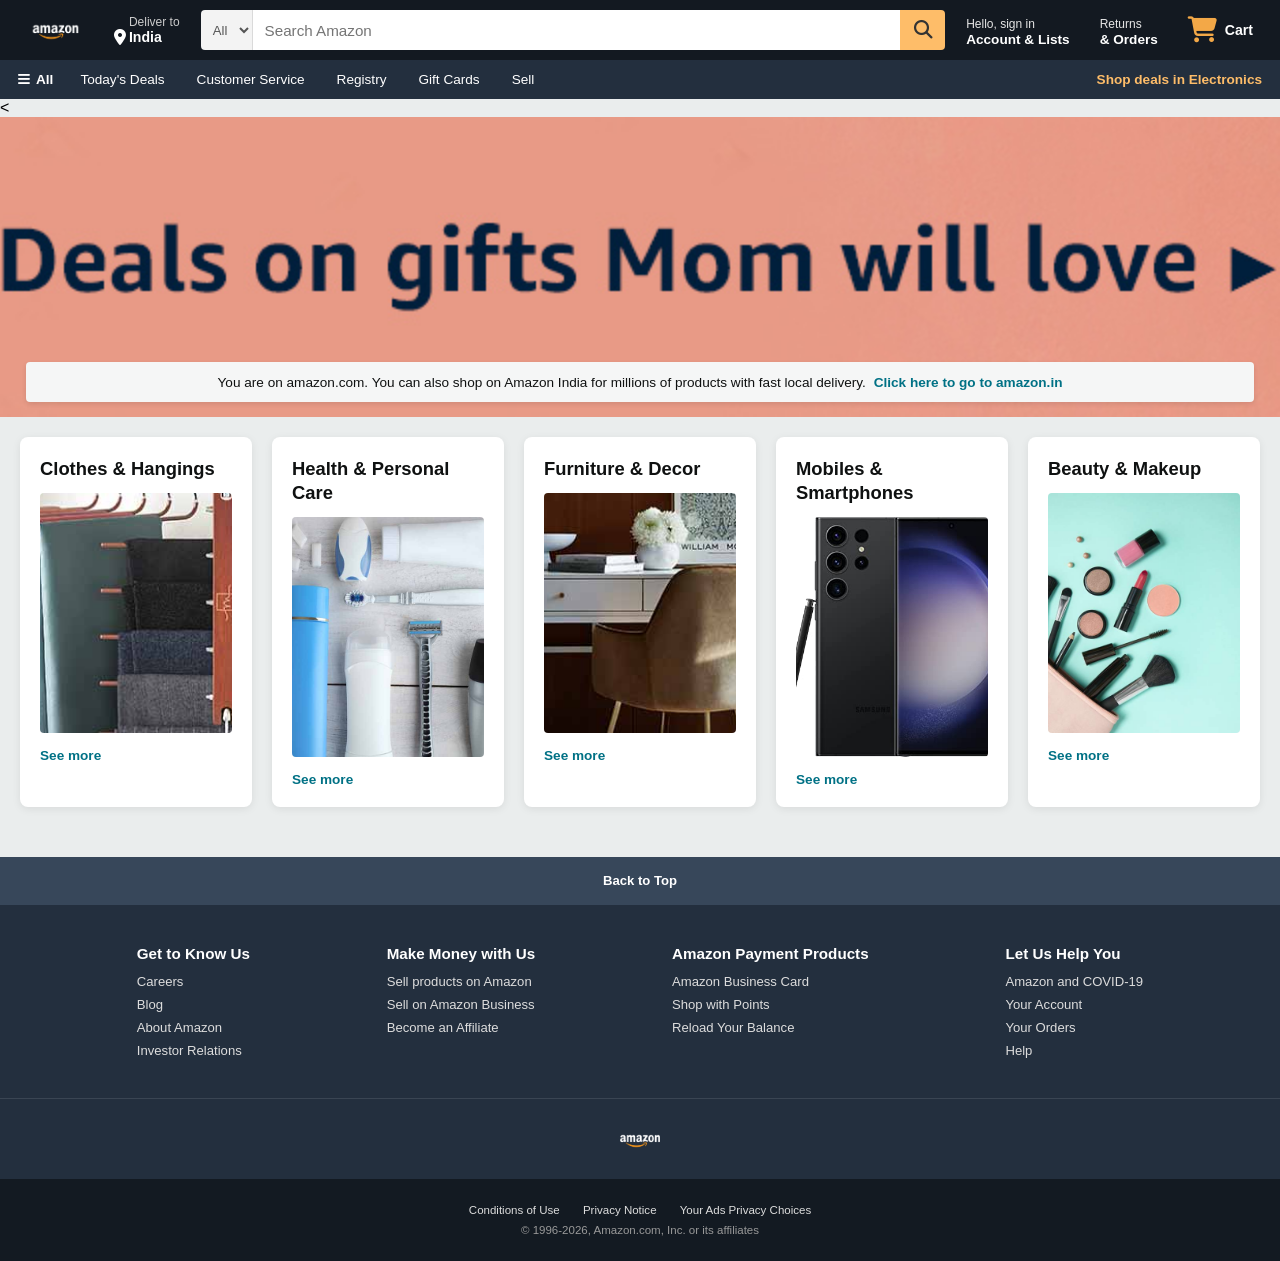
<file: index.html>
<!DOCTYPE html>
<html lang="en">
<head>
    <meta charset="UTF-8">
    <meta name="viewport" content="width=device-width, initial-scale=1.0">
    <title>Amazon Clone</title>
    <link rel="stylesheet" href="style.css">
    <link rel="stylesheet" href="https://cdnjs.cloudflare.com/ajax/libs/font-awesome/6.4.0/css/all.min.css">
</head>
<body>
    <!-- Navbar Header -->
    <header>
        <div class="navbar">
            <div class="nav-logo border">
                <div class="logo">
                    <img src="amazon_logo (1).png" alt="Amazon Logo">
                </div>
            </div>

            <div class="nav-address border">
                <p class="add-first">Deliver to</p>
                <div class="add-icon">
                    <i class="fa-solid fa-location-dot"></i>
                    <p class="add-second">India</p>
                </div>
            </div>

            <div class="nav-search">
                <select class="search-select">
                    <option>All</option>
                </select>
                <input placeholder="Search Amazon" class="search-input">
                <div class="search-icon">
                    <i class="fa-solid fa-magnifying-glass"></i>
                </div>
            </div>

            <div class="nav-signin border">
                <p><span>Hello, sign in</span></p>
                <p class="nav-second">Account & Lists</p>
            </div>

            <div class="nav-return border">
                <p><span>Returns</span></p>
                <p class="nav-second">& Orders</p>
            </div>

            <div class="nav-cart border">
                <i class="fa-solid fa-cart-shopping"></i>
                Cart
            </div>
        </div>

        <!-- Panel / Sub Header -->
        <div class="panel">
            <div class="panel-all">
                <i class="fa-solid fa-bars"></i>
                All
            </div>
            <div class="panel-ops">
                <p>Today's Deals</p>
                <p>Customer Service</p>
                <p>Registry</p>
                <p>Gift Cards</p>
                <p>Sell</p>
            </div>
            <div class="panel-deals">
                Shop deals in Electronics
            </div>
        </div>
    </header>

    <!-- Hero Section -->
    <
<div class="hero-section">
    <div class="hero-msg">
        <p>You are on amazon.com. You can also shop on Amazon India for millions of products with fast local delivery. <a href="#">Click here to go to amazon.in</a></p>
    </div>
</div>

    <!-- Shop Content / Grid Boxes -->
    <div class="shop-section">
        <div class="box1 box">
            <div class="box-content">
                <h2>Clothes & Hangings</h2>
                <div class="box-img" style="background-image: url('box1_image.jpg');"></div>
                <p>See more</p>
            </div>
        </div>

        <div class="box2 box">
            <div class="box-content">
                <h2>Health & Personal Care</h2>
                <div class="box-img" style="background-image: url('box2_image.jpg');"></div>
                <p>See more</p>
            </div>
        </div>

        <div class="box3 box">
            <div class="box-content">
                <h2>Furniture & Decor</h2>
                <div class="box-img" style="background-image: url('box3_image.jpg');"></div>
                <p>See more</p>
            </div>
        </div>

        <div class="box4 box">
            <div class="box-content">
                <h2>Mobiles & Smartphones</h2>
                <div class="box-img" style="background-image: url('box4_image.jpg');"></div>
                <p>See more</p>
            </div>
        </div>

        <div class="box5 box">
            <div class="box-content">
                <h2>Beauty & Makeup</h2>
                <div class="box-img" style="background-image: url('box5_image.jpg');"></div>
                <p>See more</p>
            </div>
        </div>
    </div>

    <!-- Footer -->
    <footer>
        <div class="foot-panel1">
            Back to Top
        </div>

        <div class="foot-panel2">
            <ul>
                <p>Get to Know Us</p>
                <a href="#">Careers</a>
                <a href="#">Blog</a>
                <a href="#">About Amazon</a>
                <a href="#">Investor Relations</a>
            </ul>
            <ul>
                <p>Make Money with Us</p>
                <a href="#">Sell products on Amazon</a>
                <a href="#">Sell on Amazon Business</a>
                <a href="#">Become an Affiliate</a>
            </ul>
            <ul>
                <p>Amazon Payment Products</p>
                <a href="#">Amazon Business Card</a>
                <a href="#">Shop with Points</a>
                <a href="#">Reload Your Balance</a>
            </ul>
            <ul>
                <p>Let Us Help You</p>
                <a href="#">Amazon and COVID-19</a>
                <a href="#">Your Account</a>
                <a href="#">Your Orders</a>
                <a href="#">Help</a>
            </ul>
        </div>

        <div class="foot-panel3">
            <div class="logo">
                <img src="amazon_logo (1).png" alt="Amazon Logo">
            </div>
        </div>

        <div class="foot-panel4">
            <div class="pages">
                <a href="#">Conditions of Use</a>
                <a href="#">Privacy Notice</a>
                <a href="#">Your Ads Privacy Choices</a>
            </div>
            <div class="copyright">
                © 1996-2026, Amazon.com, Inc. or its affiliates
            </div>
        </div>
    </footer>
</body>
</html>
</file>
<file: style.css>
* {
    margin: 0;
    padding: 0;
    box-sizing: border-box;
    font-family: "Amazon Ember", Arial, sans-serif;
}

body {
    background-color: #eaeded;
}

/* ================= Navbar Style ================= */
.navbar {
    height: 60px;
    background-color: #131921;
    color: white;
    display: flex;
    align-items: center;
    justify-content: space-between;
    padding: 0px 18px;
    gap: 12px;
}

.border {
    border: 1px solid transparent;
    border-radius: 2px;
    padding: 5px 8px;
    cursor: pointer;
    transition: border 0.1s ease-in-out;
}

.border:hover {
    border: 1px solid white;
}

/* Logo */
.nav-logo {
    display: flex;
    align-items: center;
}

.logo img {
    height: 32px;
    object-fit: contain;
    margin-top: 8px;
}

/* Address Box */
.add-first {
    color: #ccc;
    font-size: 0.75rem;
    margin-left: 15px;
}

.add-second {
    font-size: 0.88rem;
    font-weight: 700;
}

.add-icon {
    display: flex;
    align-items: center;
    gap: 3px;
}

.add-icon i {
    font-size: 1rem;
    color: #ffffff;
}

/* Search Bar */
.nav-search {
    display: flex;
    flex: 1;
    max-width: 800px;
    height: 40px;
    border-radius: 4px;
    overflow: hidden;
    transition: box-shadow 0.2s ease;
}

.nav-search:focus-within {
    box-shadow: 0 0 0 3px #f3a847;
}

.search-select {
    background-color: #f3f3f3;
    width: 52px;
    text-align: center;
    border: none;
    font-size: 0.82rem;
    color: #555;
    cursor: pointer;
    border-right: 1px solid #dadada;
}

.search-select:hover {
    background-color: #e6e6e6;
    color: #111;
}

.search-input {
    flex: 1;
    font-size: 0.95rem;
    border: none;
    padding: 0 12px;
    outline: none;
}

.search-icon {
    width: 45px;
    display: flex;
    justify-content: center;
    align-items: center;
    font-size: 1.15rem;
    background-color: #febd69;
    color: #333;
    cursor: pointer;
    transition: background-color 0.2s ease;
}

.search-icon:hover {
    background-color: #f3a847;
}

/* Sign In & Orders */
span {
    font-size: 0.75rem;
    color: #e6e6e6;
}

.nav-second {
    font-size: 0.85rem;
    font-weight: 700;
}

/* Cart */
.nav-cart {
    display: flex;
    align-items: center;
    gap: 8px;
    font-size: 0.88rem;
    font-weight: 700;
}

.nav-cart i {
    font-size: 26px;
    color: #f3a847;
}

/* ================= Sub Panel Navigation ================= */
.panel {
    height: 39px;
    background-color: #232f3e;
    display: flex;
    color: white;
    align-items: center;
    padding: 0 18px;
    gap: 20px;
    font-size: 0.85rem;
}

.panel-all {
    font-weight: 700;
    display: flex;
    align-items: center;
    gap: 6px;
    cursor: pointer;
}

.panel-ops {
    display: flex;
    gap: 18px;
}

.panel-ops p {
    cursor: pointer;
    padding: 4px 6px;
    border: 1px solid transparent;
    border-radius: 2px;
}

.panel-ops p:hover {
    border: 1px solid white;
}

.panel-deals {
    margin-left: auto;
    font-weight: 700;
    color: #febd69;
    cursor: pointer;
}

.panel-deals:hover {
    text-decoration: underline;
}

/* ================= Hero Banner Section ================= */
.hero-section {
    background-image: url('top.jpg');
    background-size: cover;
    background-position: center;
    height: 300px;
    display: flex;
    justify-content: center;
    align-items: flex-end;
    position: relative;
}

/* Gradient opacity kadhun taakli aahe jya mule image clear disel */
.hero-msg {
    background-color: #f5f6f6;
    color: #0f1111;
    height: 40px;
    display: flex;
    align-items: center;
    justify-content: center;
    font-size: 0.85rem;
    width: 96%;
    margin-bottom: 15px;
    border-radius: 4px;
    box-shadow: 0 2px 5px rgba(0,0,0,0.1);
}

.hero-msg a {
    color: #007185;
    text-decoration: none;
    font-weight: 600;
    margin-left: 4px;
}

/* ================= Shop Cards Section ================= */
.shop-section {
    display: flex;
    flex-wrap: wrap;
    justify-content: space-between;
    padding: 20px;
    gap: 20px;
    margin-top: 0; 
}

.box {
    flex: 1 1 calc(20% - 16px);
    min-width: 230px;
    background-color: white;
    padding: 20px;
    border-radius: 8px;
    box-shadow: 0 2px 8px rgba(0, 0, 0, 0.08);
    transition: transform 0.2s ease, box-shadow 0.2s ease;
}

.box:hover {
    transform: translateY(-4px);
    box-shadow: 0 6px 16px rgba(0, 0, 0, 0.12);
}
.box-content h2 {
    font-size: 1.15rem;
    font-weight: 700;
    color: #0f1111;
    margin-bottom: 12px;
    line-height: 1.3;
}

.box-img {
    height: 240px;
    background-size: cover;
    background-position: center;
    border-radius: 4px;
    margin-bottom: 15px;
    transition: opacity 0.2s ease;
}

.box:hover .box-img {
    opacity: 0.95;
}

.box-content p {
    color: #007185;
    font-size: 0.85rem;
    font-weight: 600;
    cursor: pointer;
}

.box-content p:hover {
    color: #c7511f;
    text-decoration: underline;
}

/* ================= Footer Style ================= */
footer {
    margin-top: 30px;
}

.foot-panel1 {
    background-color: #37475a;
    color: white;
    height: 48px;
    display: flex;
    justify-content: center;
    align-items: center;
    font-size: 0.82rem;
    font-weight: 600;
    cursor: pointer;
    transition: background-color 0.2s;
}

.foot-panel1:hover {
    background-color: #485769;
}

.foot-panel2 {
    background-color: #232f3e;
    color: white;
    padding: 40px 0;
    display: flex;
    justify-content: space-evenly;
}

ul p {
    font-weight: 700;
    font-size: 0.95rem;
    margin-bottom: 12px;
}

ul a {
    display: block;
    font-size: 0.82rem;
    margin-top: 8px;
    color: #dddddd;
    text-decoration: none;
    transition: color 0.15s;
}

ul a:hover {
    text-decoration: underline;
    color: white;
}

.foot-panel3 {
    background-color: #232f3e;
    border-top: 1px solid #3a4553;
    padding: 20px 0;
    display: flex;
    justify-content: center;
    align-items: center;
}

.foot-panel3 .logo img {
    height: 28px;
}

.foot-panel4 {
    background-color: #131a22;
    color: #dddddd;
    padding: 25px 0;
    font-size: 0.72rem;
    text-align: center;
}

.pages a {
    color: #dddddd;
    text-decoration: none;
    margin: 0 10px;
}

.pages a:hover {
    text-decoration: underline;
}

.copyright {
    margin-top: 8px;
    color: #999999;
}
</file>
